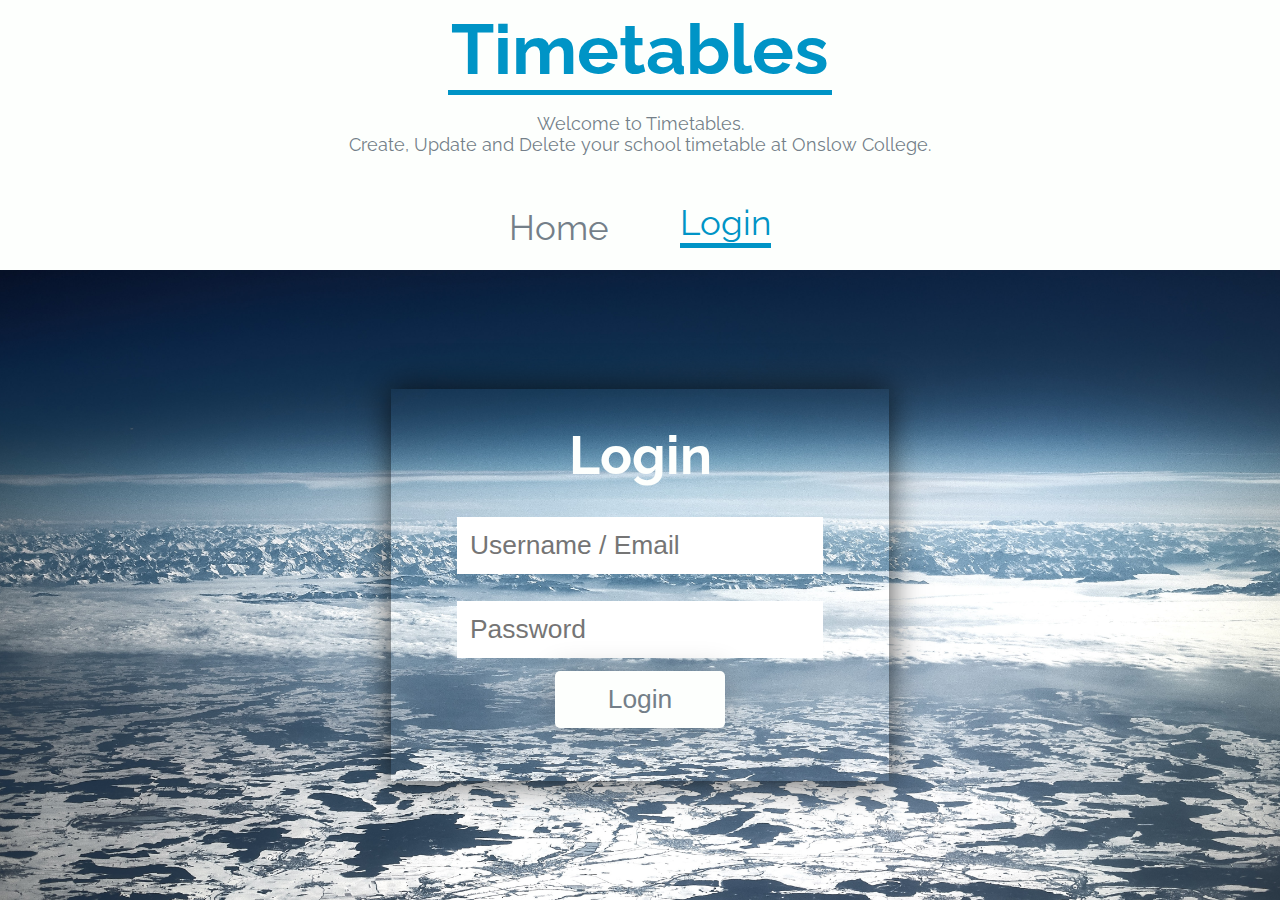
<file: html/login.html>
<!DOCTYPE html>
<html lang="en">
  <head>
    <meta charset="UTF-8"/>
    <meta name="viewport" content="width=device-width, initial-scale=1.0"/>
    <meta http-equiv="X-UA-Compatible" content="ie=edge"/>
    <link rel="stylesheet" href="https://fonts.googleapis.com/css?family=Raleway"/>
    <link rel="stylesheet" href="../css/styles.css"/>
    <title>Timetable - Home</title>
  </head>
  <body>
    <header>
      <h1>Timetables
        <hr/>
      </h1>
      <p>Welcome to Timetables.<br> Create, Update and Delete your school timetable at Onslow College.</p>
    </header>
  </body>
</html>
<nav>
  <ul>
    <li><a href="index.html">Home
        <hr/></a></li>
    <li><a class="active" href="login.html">Login
        <hr/></a></li>
  </ul>
</nav>
<main>
  <div class="banner">
    <article class="harsh"> 
      <h2>Login</h2>
      <form class="form" action="" method="post">
        <input type="text" name="username" placeholder="Username / Email" id="username"/>
        <input type="password" name="password" placeholder="Password" id="password"/>
        <input type="submit" value="Login" id="submit"/>
      </form>
    </article>
  </div>
</main>
</file>
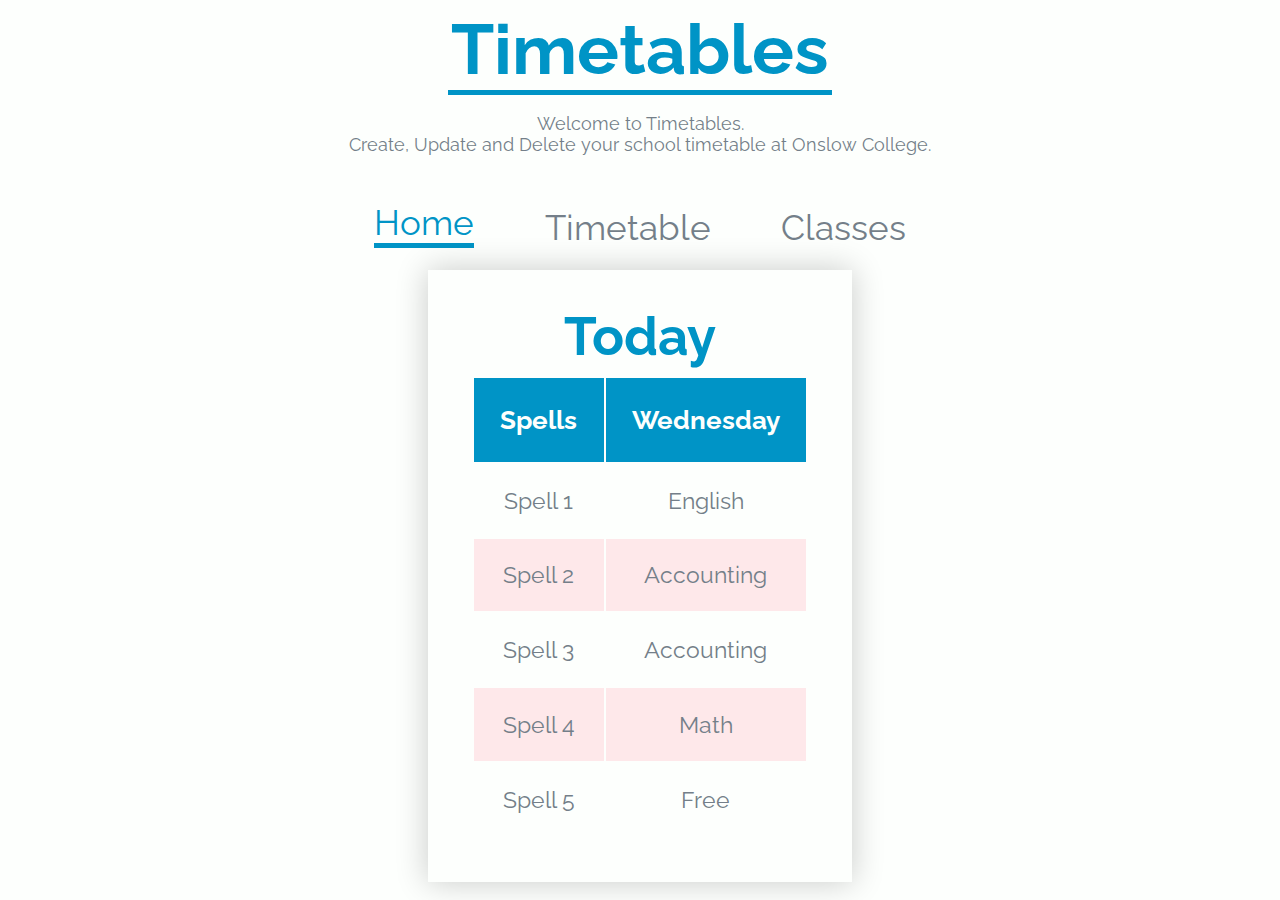
<file: html/signedIn.html>
<!DOCTYPE html>
<html lang="en">
  <head>
    <meta charset="UTF-8"/>
    <meta name="viewport" content="width=device-width, initial-scale=1.0"/>
    <meta http-equiv="X-UA-Compatible" content="ie=edge"/>
    <link rel="stylesheet" href="https://fonts.googleapis.com/css?family=Raleway"/>
    <link rel="stylesheet" href="../css/styles.css"/>
    <title>Timetable - Home</title>
  </head>
  <body>
    <header>
      <h1>Timetables
        <hr/>
      </h1>
      <p>Welcome to Timetables.<br> Create, Update and Delete your school timetable at Onslow College.</p>
    </header>
  </body>
</html>
<nav>
  <ul>
    <li><a class="active" href="index.html">Home
        <hr/></a></li>
    <li><a href="timetable.html">Timetable
        <hr/></a></li>
    <li><a href="classes.html">Classes
        <hr/></a></li>
  </ul>
</nav>
<main>
  <article> 
    <h2>Today</h2>
    <table>
      <thead>
        <tr>
          <th>Spells</th>
          <th>Wednesday</th>
        </tr>
      </thead>
      <tbody>
        <tr> 
          <td>Spell 1</td>
          <td>English</td>
        </tr>
        <tr>
          <td>Spell 2</td>
          <td>Accounting</td>
        </tr>
        <tr>
          <td>Spell 3</td>
          <td>Accounting</td>
        </tr>
        <tr>
          <td>Spell 4</td>
          <td>Math</td>
        </tr>
        <tr>
          <td>Spell 5</td>
          <td>Free</td>
        </tr>
      </tbody>
    </table>
  </article>
</main>
</file>
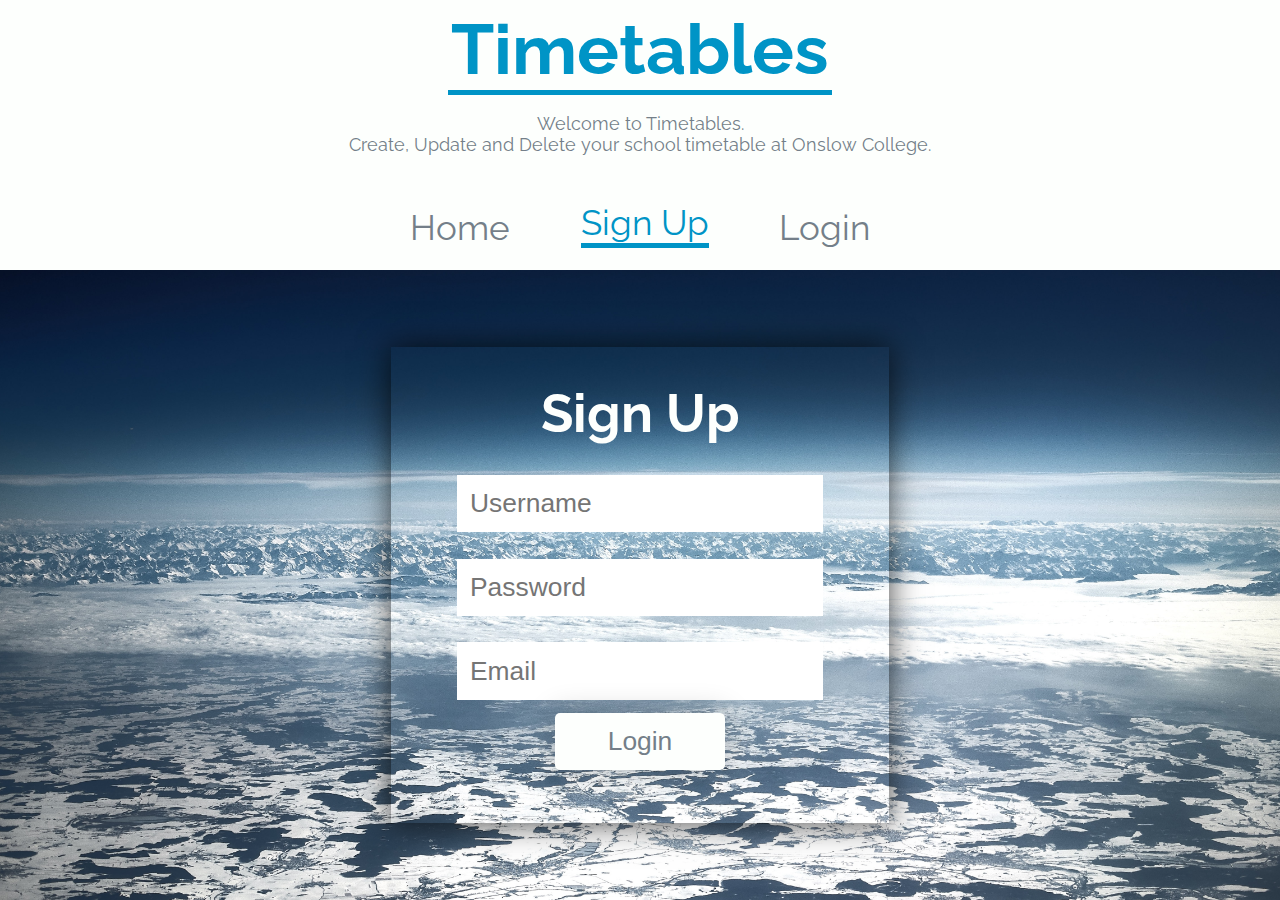
<file: html/signUp.html>
<!DOCTYPE html>
<html lang="en">
  <head>
    <meta charset="UTF-8"/>
    <meta name="viewport" content="width=device-width, initial-scale=1.0"/>
    <meta http-equiv="X-UA-Compatible" content="ie=edge"/>
    <link rel="stylesheet" href="https://fonts.googleapis.com/css?family=Raleway"/>
    <link rel="stylesheet" href="../css/styles.css"/>
    <title>Timetable - Home</title>
  </head>
  <body>
    <header>
      <h1>Timetables
        <hr/>
      </h1>
      <p>Welcome to Timetables.<br> Create, Update and Delete your school timetable at Onslow College.</p>
    </header>
  </body>
</html>
<nav>
  <ul>
    <li><a href="index.html">Home
        <hr/></a></li>
    <li><a class="active" href="signUp.html">Sign Up
        <hr/></a></li>
    <li><a href="login.html">Login
        <hr/></a></li>
  </ul>
</nav>
<main>
  <div class="banner">
    <article class="harsh">
      <h2>Sign Up</h2>
      <form class="form" action="" method="post">
        <input type="text" name="username" placeholder="Username" id="username"/>
        <input type="password" name="password" placeholder="Password" id="password"/>
        <input type="text" name="username" placeholder="Email" id="username"/>
        <input type="submit" value="Login" id="submit"/>
      </form>
    </article>
  </div>
</main>
</file>
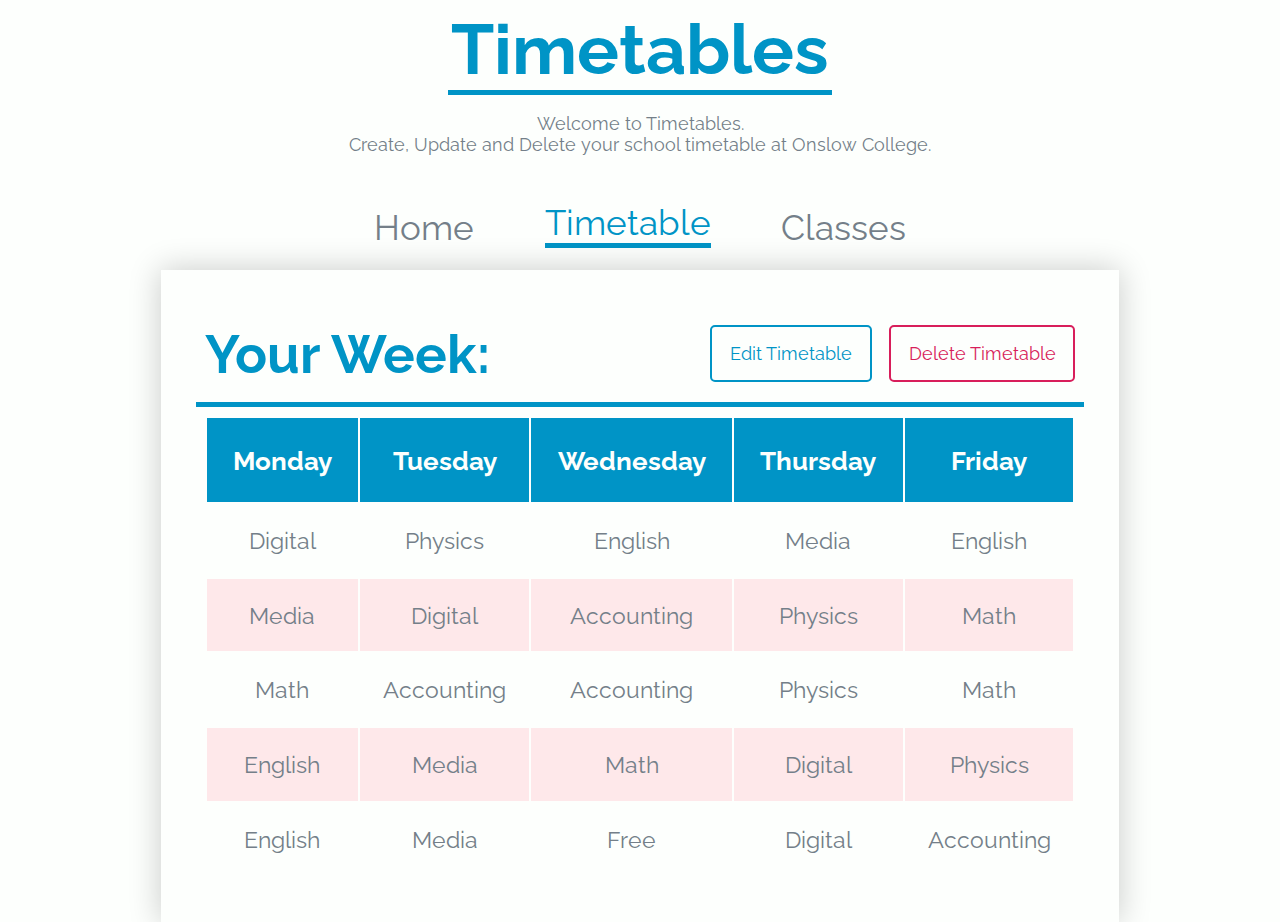
<file: html/timetable.html>
<!DOCTYPE html>
<html lang="en">
  <head>
    <meta charset="UTF-8"/>
    <meta name="viewport" content="width=device-width, initial-scale=1.0"/>
    <meta http-equiv="X-UA-Compatible" content="ie=edge"/>
    <link rel="stylesheet" href="https://fonts.googleapis.com/css?family=Raleway"/>
    <link rel="stylesheet" href="../css/styles.css"/>
    <title>Timetable - Home</title>
  </head>
  <body>
    <header>
      <h1>Timetables
        <hr/>
      </h1>
      <p>Welcome to Timetables.<br> Create, Update and Delete your school timetable at Onslow College.</p>
    </header>
  </body>
</html>
<nav>
  <ul>
    <li><a href="index.html">Home
        <hr/></a></li>
    <li><a class="active" href="timetable.html">Timetable
        <hr/></a></li>
    <li><a href="classes.html">Classes
        <hr/></a></li>
  </ul>
</nav>
<main>
  <article> 
    <div class="bar">
      <div class="title">
        <h2>Your Week:</h2>
      </div>
      <div class="options"><a class="button" href="#">Edit Timetable</a><a class="button delete" href="#">Delete Timetable </a></div>
    </div>
    <table>
      <thead>
        <tr>
          <th>Monday</th>
          <th>Tuesday</th>
          <th>Wednesday</th>
          <th>Thursday</th>
          <th>Friday</th>
        </tr>
      </thead>
      <tbody>
        <tr>
          <td>Digital</td>
          <td>Physics</td>
          <td>English</td>
          <td>Media</td>
          <td>English</td>
        </tr>
        <tr>
          <td>Media</td>
          <td>Digital</td>
          <td>Accounting</td>
          <td>Physics</td>
          <td>Math</td>
        </tr>
        <tr>
          <td>Math</td>
          <td>Accounting</td>
          <td>Accounting</td>
          <td>Physics</td>
          <td>Math</td>
        </tr>
        <tr>
          <td>English</td>
          <td>Media</td>
          <td>Math</td>
          <td>Digital</td>
          <td>Physics</td>
        </tr>
        <tr>
          <td>English</td>
          <td>Media</td>
          <td>Free</td>
          <td>Digital</td>
          <td>Accounting</td>
        </tr>
      </tbody>
    </table>
  </article>
</main>
</file>
<file: css/styles.css>
* {
  margin: 0;
  padding: 0;
  border: 0;
}

body {
  background-color: #fdfffd;
  color: #161819;
  font-size: 1.1em;
  font-family: 'Raleway', sans-serif;
}

hr {
  height: 5px;
  background-color: #0094c6;
  margin: auto;
}

h1, h2, h3, h4, h5, h6 {
  color: #0094c6;
  text-align: center;
}

h1 hr, h2 hr, h3 hr, h4 hr, h5 hr, h6 hr {
  width: 30%;
}

h1 {
  font-size: 4em;
}

h2 {
  font-size: 3em;
}

h3 {
  font-size: 2em;
}

ul {
  list-style: none;
}

a {
  text-decoration: none;
  color: inherit;
}

p {
  text-align: center;
}

header {
  height: 20vh;
  background-color: #fdfffd;
  display: -webkit-box;
  display: -ms-flexbox;
  display: flex;
  -webkit-box-orient: vertical;
  -webkit-box-direction: normal;
  -ms-flex-direction: column;
  flex-direction: column;
  -webkit-box-pack: center;
  -ms-flex-pack: center;
  justify-content: center;
}

header p {
  color: #747f89;
  padding: 1em;
}

nav {
  display: -webkit-box;
  display: -ms-flexbox;
  display: flex;
  height: 10vh;
  background-color: #fdfffd;
  width: 100%;
  color: #747f89;
  -webkit-transition: all 0.3s ease-in-out;
  -o-transition: all 0.3s ease-in-out;
  transition: all 0.3s ease-in-out;
  -webkit-animation: shadow-up ease 0.3s 1 normal forwards;
  animation: shadow-up ease 0.3s 1 normal forwards;
}

nav:hover {
  color: #161819;
  -webkit-animation: shadow-down ease 0.5s 1 normal forwards;
  animation: shadow-down ease 0.5s 1 normal forwards;
  background-color: #fdfffd;
}

nav ul {
  max-width: 800px;
  display: -webkit-box;
  display: -ms-flexbox;
  display: flex;
  margin: auto;
  -ms-flex-pack: distribute;
  justify-content: space-around;
}

nav ul li {
  height: 10vh;
  display: -webkit-box;
  display: -ms-flexbox;
  display: flex;
  -webkit-box-orient: vertical;
  -webkit-box-direction: normal;
  -ms-flex-direction: column;
  flex-direction: column;
  -webkit-box-pack: center;
  -ms-flex-pack: center;
  justify-content: center;
}

nav ul li a {
  font-size: 2em;
  padding: 10px 1em 0 1em;
  -webkit-transition: all 0.3s ease-in-out;
  -o-transition: all 0.3s ease-in-out;
  transition: all 0.3s ease-in-out;
  text-align: center;
}

.active {
  color: #0094c6;
  padding: 0px 1em 0 1em;
  margin: auto;
}

.active hr {
  background-color: #0094c6;
  width: 100%;
}

nav ul li a:hover {
  padding: 0 1em;
  color: #D81E5B;
}

nav ul li a hr {
  width: 0;
  background-color: #D81E5B;
  -webkit-transition: all 0.3s ease-in-out;
  -o-transition: all 0.3s ease-in-out;
  transition: all 0.3s ease-in-out;
}

nav ul li a:hover hr {
  background-color: #D81E5B;
  width: 100%;
}

main {
  margin: 0 auto;
  display: -webkit-box;
  display: -ms-flexbox;
  display: flex;
  -webkit-box-orient: vertical;
  -webkit-box-direction: normal;
  -ms-flex-direction: column;
  flex-direction: column;
  -webkit-box-pack: center;
  -ms-flex-pack: center;
  justify-content: center;
}

article {
  padding: 2em;
  -webkit-box-shadow: 0px 0px 30px 1px rgba(0, 0, 0, 0.2);
  box-shadow: 0px 0px 30px 1px rgba(0, 0, 0, 0.2);
  width: -webkit-max-content;
  width: -moz-max-content;
  width: max-content;
  margin: auto;
}

.banner {
  height: 70vh;
  width: 100%;
  background-image: url("../imgs/banner.jpg");
  background-attachment: fixed;
  background-repeat: no-repeat;
  background-position: center center;
  background-size: cover;
  display: -webkit-box;
  display: -ms-flexbox;
  display: flex;
}

.harsh {
  -webkit-box-shadow: 0px 0px 30px 1px rgba(0, 0, 0, 0.7);
  box-shadow: 0px 0px 30px 1px rgba(0, 0, 0, 0.7);
  margin: auto;
}

.harsh h2 {
  color: #fdfffd;
}

.form {
  display: -webkit-box;
  display: -ms-flexbox;
  display: flex;
  -webkit-box-orient: vertical;
  -webkit-box-direction: normal;
  -ms-flex-direction: column;
  flex-direction: column;
  padding: 1em;
}

.form hr {
  width: 50%;
  height: 5px;
  margin: 0 auto 0.5em auto;
}

.form input {
  font-size: 1.5em;
  padding: 0.5em;
  margin: 0.5em;
  color: #747f89;
}

.form input:focus {
  color: #0094c6;
  -webkit-box-shadow: inset 0px 0px 30px 1px rgba(0, 0, 0, 0.2);
  box-shadow: inset 0px 0px 30px 1px rgba(0, 0, 0, 0.2);
}

.form #submit {
  margin: auto;
  -webkit-box-shadow: none;
  box-shadow: none;
  width: -webkit-max-content;
  width: -moz-max-content;
  width: max-content;
  padding: 0.5em 2em;
  font-size: 1.5em;
  -webkit-box-shadow: 0px 0px 30px 1px rgba(0, 0, 0, 0.2);
  box-shadow: 0px 0px 30px 1px rgba(0, 0, 0, 0.2);
  background-color: #fdfffd;
  border-radius: 5px;
  color: #747f89;
  -webkit-transition: all 0.3s ease-in-out;
  -o-transition: all 0.3s ease-in-out;
  transition: all 0.3s ease-in-out;
}

.form #submit:hover {
  color: #fdfffd;
  background-color: #0094c6;
  -webkit-box-shadow: 0px 0px 30px 1px rgba(0, 0, 0, 0.7);
  box-shadow: 0px 0px 30px 1px rgba(0, 0, 0, 0.7);
}

.button {
  height: 1em;
  width: -webkit-max-content;
  width: -moz-max-content;
  width: max-content;
  padding: 1em;
  line-height: 1em;
  border: 2px solid #0094c6;
  color: #0094c6;
  border-radius: 5px;
  margin: auto;
  margin-left: 1em;
  -webkit-transition: all 0.3s ease-in-out;
  -o-transition: all 0.3s ease-in-out;
  transition: all 0.3s ease-in-out;
}

.delete {
  border: 2px solid #D81E5B;
  color: #D81E5B;
}

.bar {
  display: -webkit-box;
  display: -ms-flexbox;
  display: flex;
  border-bottom: 5px solid #0094c6;
  -webkit-box-pack: justify;
  -ms-flex-pack: justify;
  justify-content: space-between;
  padding: 1em 0.5em;
}

.bar .title {
  margin: auto 0;
}

.bar .options {
  background-color: #fdfffd;
  display: -webkit-box;
  display: -ms-flexbox;
  display: flex;
}

.button:hover {
  -webkit-box-shadow: 0px 0px 30px 1px rgba(0, 0, 0, 0.2);
  box-shadow: 0px 0px 30px 1px rgba(0, 0, 0, 0.2);
  color: #fdfffd;
  background-color: #0094c6;
}

.delete:hover {
  background-color: #D81E5B;
  color: #fdfffd;
}

table {
  margin: 0 auto;
  padding: 0.5em;
}

thead {
  color: #fdfffd;
  font-size: 1.5em;
}

thead tr {
  background-color: #0094c6;
}

thead tr th {
  padding: 1em;
}

tbody {
  font-size: 1.3em;
}

tr:nth-child(even) td {
  background-color: #fee8ea;
}

tr:nth-child(even) td:hover {
  background-color: #0094c6;
}

td {
  padding: 1em;
  text-align: center;
  background-color: #fdfffd;
  color: #747f89;
  -webkit-transition: all 0.3s ease-in-out;
  -o-transition: all 0.3s ease-in-out;
  transition: all 0.3s ease-in-out;
}

td:hover {
  color: #fdfffd;
  background-color: #0094c6;
}

@-webkit-keyframes shadow-down {
  0% {
    -webkit-box-shadow: 0px 0px 30px 1px rgba(0, 0, 0, 0.2);
    box-shadow: 0px 0px 30px 1px rgba(0, 0, 0, 0.2);
  }
  50% {
    -webkit-box-shadow: none;
    box-shadow: none;
  }
  100% {
    -webkit-box-shadow: inset 0px 0px 30px 1px rgba(0, 0, 0, 0.2);
    box-shadow: inset 0px 0px 30px 1px rgba(0, 0, 0, 0.2);
  }
}

@keyframes shadow-down {
  0% {
    -webkit-box-shadow: 0px 0px 30px 1px rgba(0, 0, 0, 0.2);
    box-shadow: 0px 0px 30px 1px rgba(0, 0, 0, 0.2);
  }
  50% {
    -webkit-box-shadow: none;
    box-shadow: none;
  }
  100% {
    -webkit-box-shadow: inset 0px 0px 30px 1px rgba(0, 0, 0, 0.2);
    box-shadow: inset 0px 0px 30px 1px rgba(0, 0, 0, 0.2);
  }
}

@-webkit-keyframes shadow-up {
  0% {
    -webkit-box-shadow: inset 0px 0px 30px 1px rgba(0, 0, 0, 0.2);
    box-shadow: inset 0px 0px 30px 1px rgba(0, 0, 0, 0.2);
  }
  50% {
    -webkit-box-shadow: none;
    box-shadow: none;
  }
  100% {
    -webkit-box-shadow: 0px 0px 30px 1px rgba(0, 0, 0, 0.2);
    box-shadow: 0px 0px 30px 1px rgba(0, 0, 0, 0.2);
  }
}

@keyframes shadow-up {
  0% {
    -webkit-box-shadow: inset 0px 0px 30px 1px rgba(0, 0, 0, 0.2);
    box-shadow: inset 0px 0px 30px 1px rgba(0, 0, 0, 0.2);
  }
  50% {
    -webkit-box-shadow: none;
    box-shadow: none;
  }
  100% {
    -webkit-box-shadow: 0px 0px 30px 1px rgba(0, 0, 0, 0.2);
    box-shadow: 0px 0px 30px 1px rgba(0, 0, 0, 0.2);
  }
}

@media screen and (max-width: 960px) {
  body {
    display: -webkit-box;
    display: -ms-flexbox;
    display: flex;
    -webkit-box-orient: vertical;
    -webkit-box-direction: normal;
    -ms-flex-direction: column;
    flex-direction: column;
  }
  header {
    height: 150px;
    padding: 15px 0 5px 0;
  }
  header h1 {
    font-size: 50px;
  }
  main {
    margin: 0;
  }
  article {
    width: 100%;
    margin: 0 auto;
    padding: 15px 0;
  }
  nav {
    height: 0px;
    -webkit-transform: translateY(-500px);
    -ms-transform: translateY(-500px);
    transform: translateY(-500px);
  }
  nav ul {
    width: 100%;
    -webkit-box-orient: vertical;
    -webkit-box-direction: normal;
    -ms-flex-direction: column;
    flex-direction: column;
  }
  nav ul li a {
    font-size: 2em;
  }
  nav ul li a hr:hover {
    width: 20%;
  }
}
</file>
